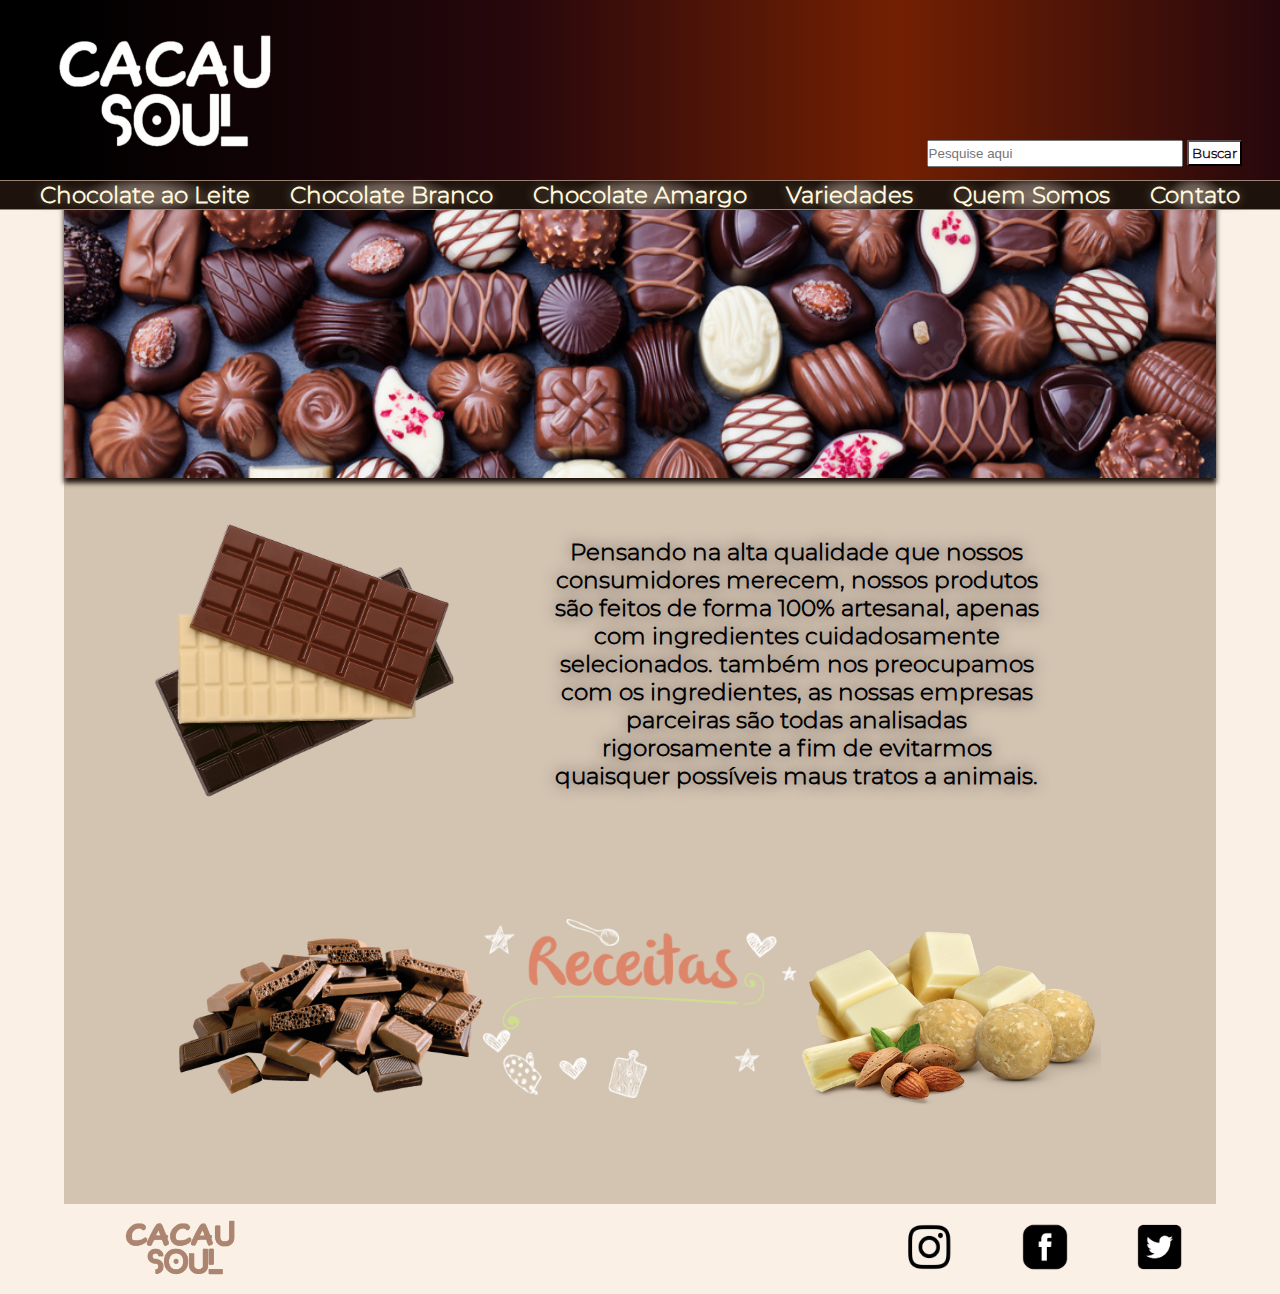
<file: index.html>
<!DOCTYPE html>
<html lang="pt-br">

<head>
    <meta charset="UTF-8">
    <meta http-equiv="X-UA-Compatible" content="IE=edge">
    <meta name="viewport" content="width=device-width, initial-scale=1.0">
    <link rel="stylesheet" href="styles/index.css">
    <link rel="icon" href="favicon-32x32.png" type="image/x-icon" />
    <title>Cacau Soul</title>
	<!-- Alunos: Yasmine Pallin / Evelyn dos Santos Mota -->
</head>

<body>
    <header>
        <div>
            <a href="index.html"> <img id="logo" src="img/logo.png" alt="Cacau Soul"> </a>
        </div>
        <form id="pesquisa">
            <input type="search" id="search" placeholder="Pesquise aqui" />
			<button type="submit" id="btn_buscar">Buscar</button>
        </form>
        <nav class="headernav">
            <ul>
                <li><a href="chocolate_aoleite.html">Chocolate ao Leite</a></li>
                <li><a href="chocolate_branco.html">Chocolate Branco</a></li>
                <li><a href="chocolate_amargo.html">Chocolate Amargo</a></li>
                <li><a href="chocolate_variedades.html">Variedades</a></li>
                <li><a href="quemsomos.html">Quem Somos</a></li>
                <li><a href="contato.html">Contato</a></li>
            </ul>
        </nav>
    </header>

    <main>
        <section>
            <article id="a1">
                <div></div>
            </article>
            <article id="a2">
                <div><img id="triplo-choco" src="img/triplo-choco.png" alt=""></div>
                <div>
                    <p id="triplochoco-txt">Pensando na alta qualidade que nossos consumidores merecem, nossos produtos
                        são feitos de forma 100% artesanal, apenas com ingredientes cuidadosamente selecionados. também
                        nos preocupamos com os ingredientes, as nossas empresas parceiras são todas analisadas
                        rigorosamente a fim de evitarmos quaisquer possíveis maus tratos a animais. </p>
                </div>
            </article>
            <article id="a3">
                <div><img id="chocob1" class="choco-bottom" src="img/choco1.png" alt="Choco 1"></div>
                <div>
                    <a id="logoreceitas" href="receitas.html"><img class="choco-bottom" src="img/receitas-logo.png"
                            alt="Receitas" title="Receitas"></a>
                </div>
                <div><img class="choco-bottom" src="img/choco2.png" alt="Choco 2"></div>
            </article>
        </section>
    </main>
    <footer>
        <div class="container">
            <div class="logo-bottom">
                <a href="#index.html"><img class="fotorodape" src="img/logo2.png" alt="Home" title="Página inicial"></a>
            </div>
            <div class="redes-sociais">
                <a href="https://www.instagram.com/cacausoul.code?r=nametag" target="_blank"><img
                        src="img/instagram_logo.png" class="instagram" title="Instagram">
                </a>
                <a href="https://www.facebook.com/Cacau-Soul-106979744968559" target="_blank"><img
                        src="img/facebook_logo.png" class="facebook" title="Facebook">
                </a>
                <a href="#" target="_blank" title="Twitter"><img src="img/twitter_logo.png" class="twitter">
                </a>
            </div>
        </div>
    </footer>
</body>
<!-- Alunos: Margareth Barbosa Reis / Bruno de Frontin Travassos / John Gerber -->
</html>
</file>
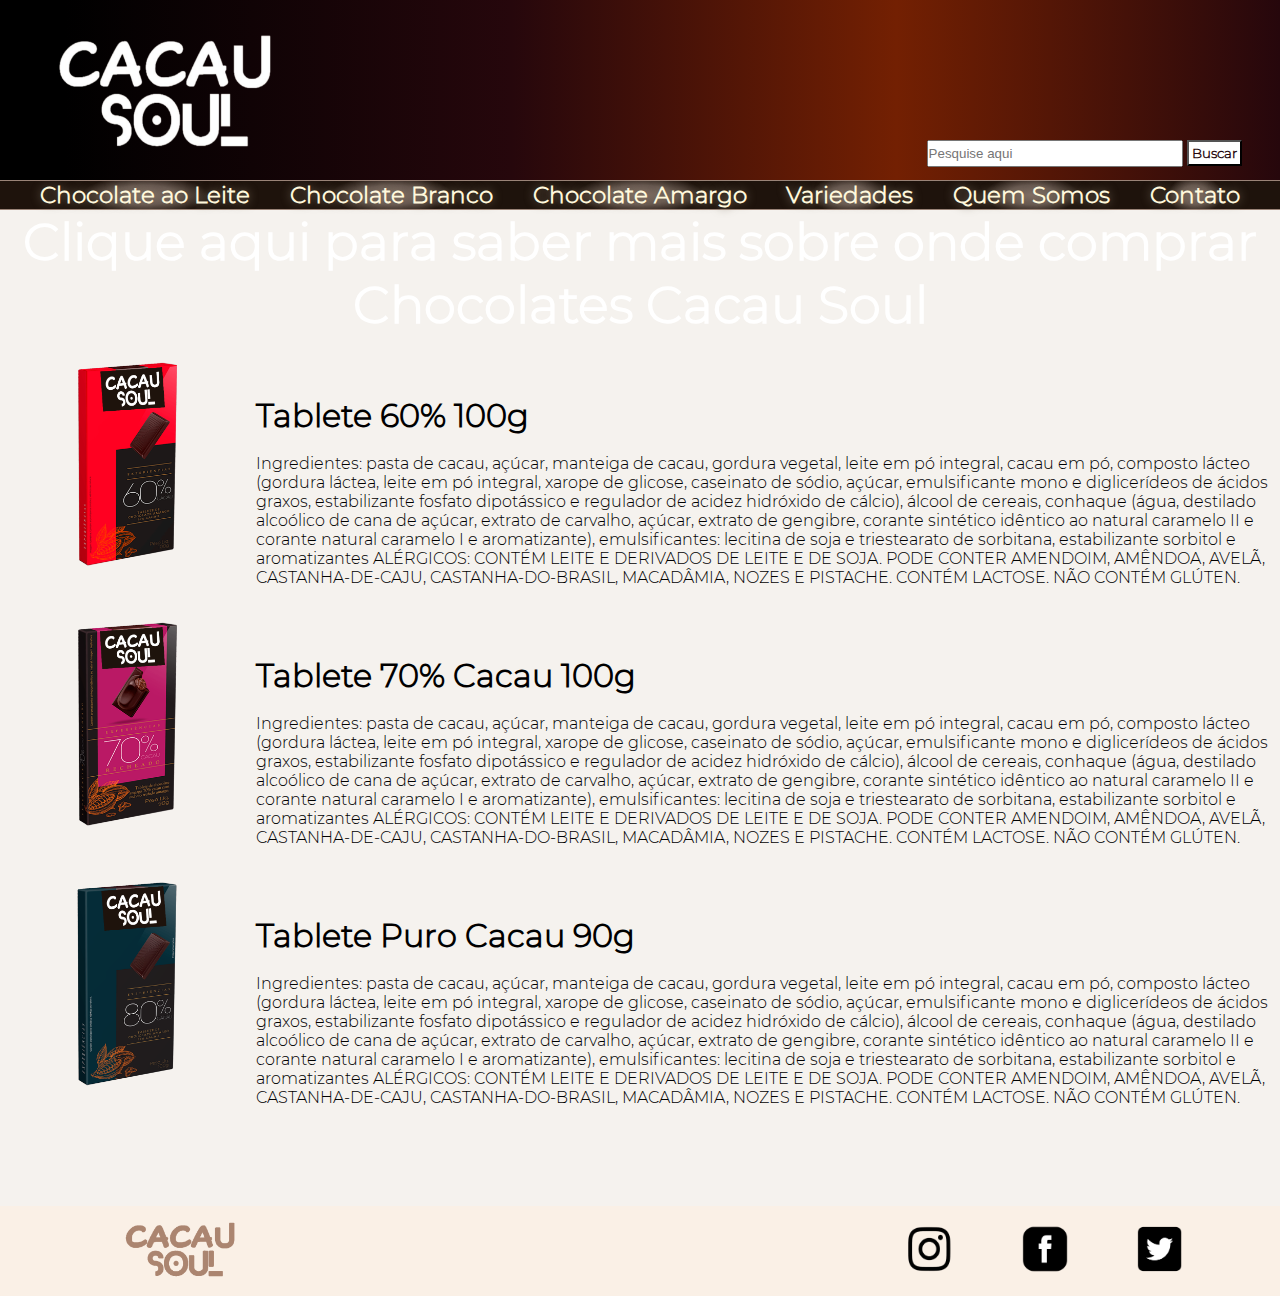
<file: chocolate_amargo.html>
<!DOCTYPE html>
<html lang="en">
<head>
    <meta charset="UTF-8">
    <meta http-equiv="X-UA-Compatible" content="IE=edge">
    <meta name="viewport" content="width=device-width, initial-scale=1.0">
    <link rel="stylesheet" type="text/css" href="styles/chocolates.css">
    <link rel="icon" href="favicon-32x32.png" type="image/x-icon" />
    <title>Chocolate Amargo</title>    
</head>
<body>
    <header>
        <div>
            <a href="index.html"> <img id="logo" src="img/logo.png" alt="Cacau Soul"> </a>
        </div>
        <form id="pesquisa">
            <input type="search" id="search" placeholder="Pesquise aqui"/> 
			<button type="submit" id="btn_buscar">Buscar</button>
        </form>
    </header>
    <nav class="headernav">
        <ul>
            <li><a href="chocolate_aoleite.html">Chocolate ao Leite</a></li>
            <li><a href="chocolate_branco.html">Chocolate Branco</a></li>
            <li><a href="chocolate_amargo.html">Chocolate Amargo</a></li>
            <li><a href="chocolate_variedades.html">Variedades</a></li>
            <li><a href="quemsomos.html">Quem Somos</a></li>
            <li><a href="contato.html">Contato</a></li>
        </ul>        
    </nav>
    <main>
		<section class="flex_pai">
			<section class="banner">
				<h1><a href="quemsomos.html#onde_encontrar"> Clique aqui para saber mais sobre onde comprar Chocolates Cacau Soul </a></h1>
			</section>
           	<section class="flex_filho_um">
				<div>
					<img class="chocolates" src="img/tableteamargo3.png" alt="chocolate amargo 60%">
				</div>
				<div>
					<h1>Tablete 60% 100g</h1>
					<br>
					<p>
						Ingredientes: pasta de cacau, açúcar, manteiga de cacau, gordura vegetal, leite em pó integral, cacau em pó, composto lácteo (gordura láctea, leite em pó integral, xarope de glicose, caseinato de sódio, açúcar, emulsificante mono e diglicerídeos de ácidos graxos, estabilizante fosfato dipotássico e regulador de acidez hidróxido de cálcio), álcool de cereais, conhaque (água, destilado alcoólico de cana de açúcar, extrato de carvalho, açúcar, extrato de gengibre, corante sintético idêntico ao natural caramelo II e corante natural caramelo I e aromatizante), emulsificantes: lecitina de soja e triestearato de sorbitana, estabilizante sorbitol e aromatizantes
						ALÉRGICOS: CONTÉM LEITE E DERIVADOS DE LEITE E DE SOJA. PODE CONTER AMENDOIM, AMÊNDOA, AVELÃ, CASTANHA-DE-CAJU, CASTANHA-DO-BRASIL, MACADÂMIA, NOZES E PISTACHE. CONTÉM LACTOSE. NÃO CONTÉM GLÚTEN.
					</p>
				</div>			
			</section>
			<section class="flex_filho_um">
				<div>
					<img class="chocolates" src="img/tableteamargo.png" alt="chocolate amargo 70%">
				</div>
				<div>
					<h1>Tablete 70% Cacau 100g</h1>
					<br>
					<p>
						Ingredientes: pasta de cacau, açúcar, manteiga de cacau, gordura vegetal, leite em pó integral, cacau em pó, composto lácteo (gordura láctea, leite em pó integral, xarope de glicose, caseinato de sódio, açúcar, emulsificante mono e diglicerídeos de ácidos graxos, estabilizante fosfato dipotássico e regulador de acidez hidróxido de cálcio), álcool de cereais, conhaque (água, destilado alcoólico de cana de açúcar, extrato de carvalho, açúcar, extrato de gengibre, corante sintético idêntico ao natural caramelo II e corante natural caramelo I e aromatizante), emulsificantes: lecitina de soja e triestearato de sorbitana, estabilizante sorbitol e aromatizantes
						ALÉRGICOS: CONTÉM LEITE E DERIVADOS DE LEITE E DE SOJA. PODE CONTER AMENDOIM, AMÊNDOA, AVELÃ, CASTANHA-DE-CAJU, CASTANHA-DO-BRASIL, MACADÂMIA, NOZES E PISTACHE. CONTÉM LACTOSE. NÃO CONTÉM GLÚTEN.
					</p>
				</div>			
			</section>
			<section class="flex_filho_um">
				<div>
					<img class="chocolates" src="img/tableteamargo2.png" alt="chocolate amargo 80%">
				</div>
				<div>
					<h1>Tablete Puro Cacau 90g</h1>
					<br>
					<p>
						Ingredientes: pasta de cacau, açúcar, manteiga de cacau, gordura vegetal, leite em pó integral, cacau em pó, composto lácteo (gordura láctea, leite em pó integral, xarope de glicose, caseinato de sódio, açúcar, emulsificante mono e diglicerídeos de ácidos graxos, estabilizante fosfato dipotássico e regulador de acidez hidróxido de cálcio), álcool de cereais, conhaque (água, destilado alcoólico de cana de açúcar, extrato de carvalho, açúcar, extrato de gengibre, corante sintético idêntico ao natural caramelo II e corante natural caramelo I e aromatizante), emulsificantes: lecitina de soja e triestearato de sorbitana, estabilizante sorbitol e aromatizantes
						ALÉRGICOS: CONTÉM LEITE E DERIVADOS DE LEITE E DE SOJA. PODE CONTER AMENDOIM, AMÊNDOA, AVELÃ, CASTANHA-DE-CAJU, CASTANHA-DO-BRASIL, MACADÂMIA, NOZES E PISTACHE. CONTÉM LACTOSE. NÃO CONTÉM GLÚTEN.
					</p>
				</div>			
			</section>
        </section>        
    </main>
    <footer>
        <div class="container">
            <div class="logo-bottom">
                <a href="index.html"><img class="fotorodape" src="img/logo2.png" alt="Home"
                        title="Página inicial"></a>
            </div>
            <div class="redes-sociais">
                <a href="https://www.instagram.com/cacausoul.code?r=nametag" target="_blank"><img
                    src="img/instagram_logo.png" class="instagram" title="Instagram">
                </a>
                <a href="https://www.facebook.com/Cacau-Soul-106979744968559" target="_blank"><img
                    src="img/facebook_logo.png" class="facebook" title="Facebook">
                </a>
                <a href="#" target="_blank" title="Twitter"><img src="img/twitter_logo.png" class="twitter">
                </a>
            </div>            
        </div>
    </footer>
</body>
</html>
</file>
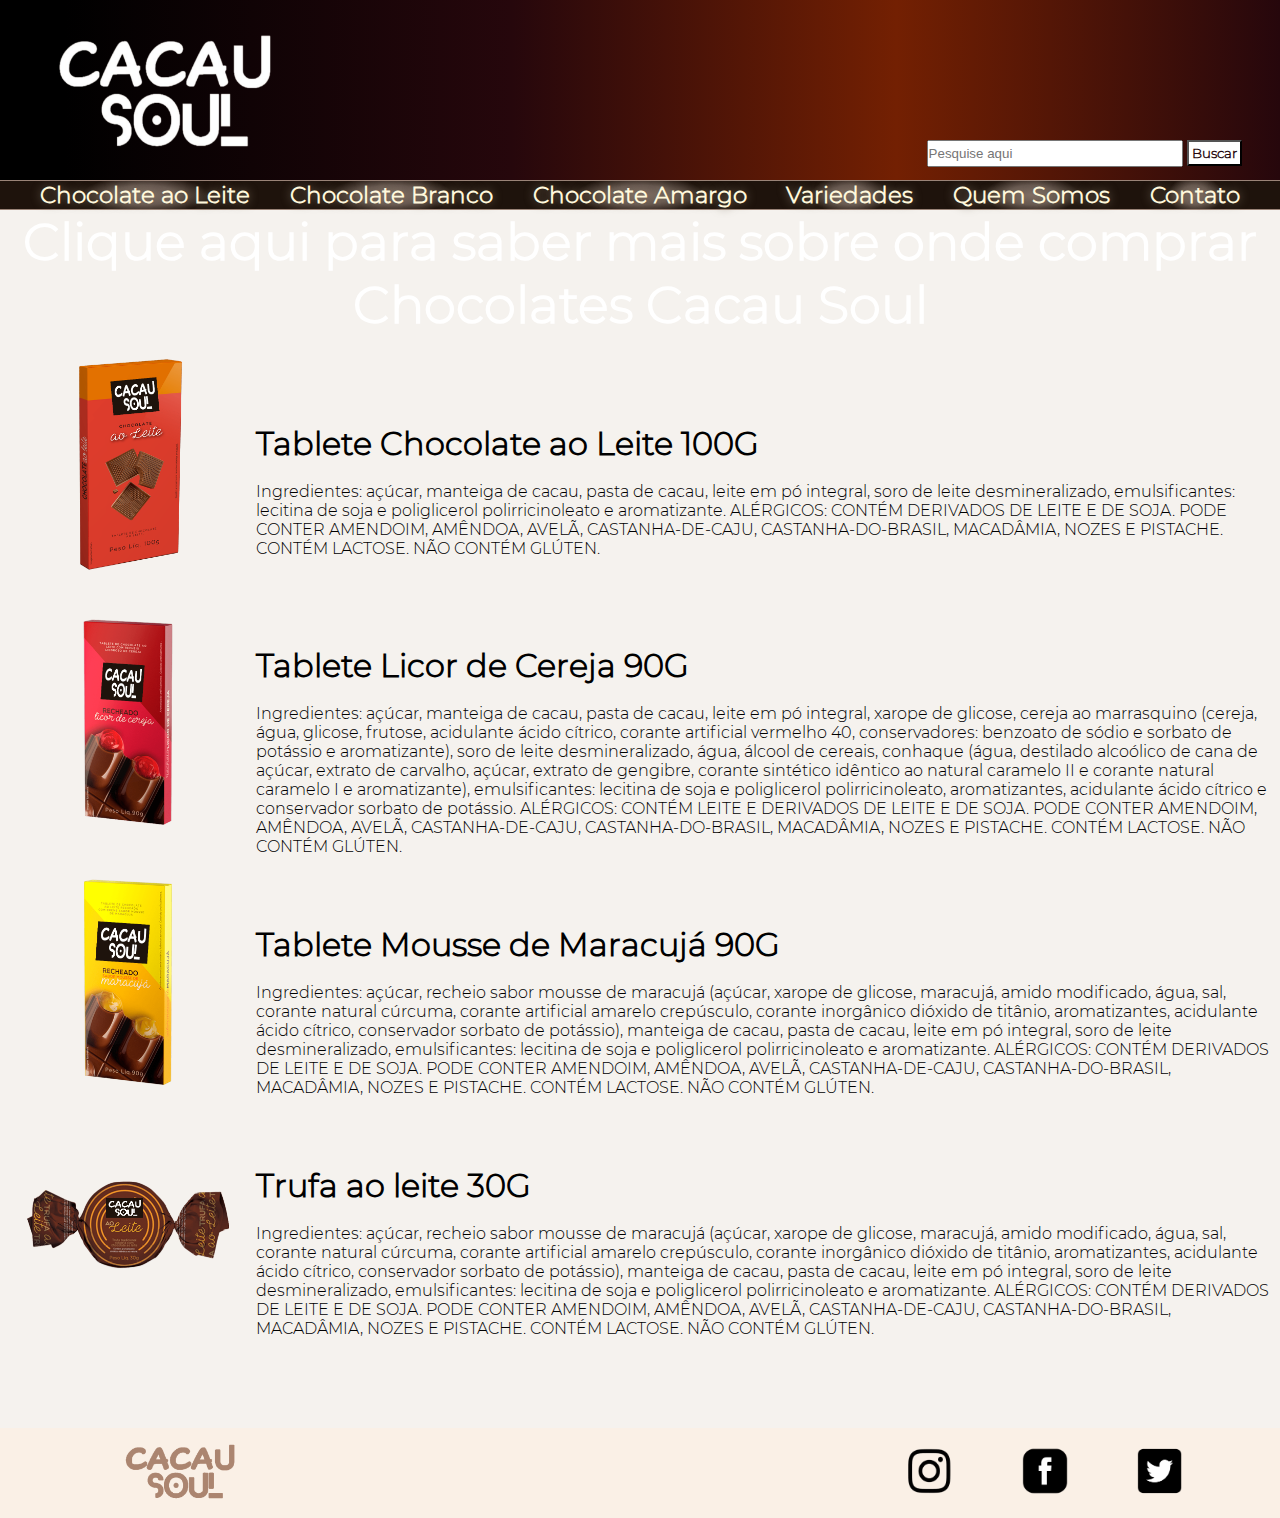
<file: chocolate_aoleite.html>
<!DOCTYPE html>
<html lang="en">
<head>
    <meta charset="UTF-8">
    <meta http-equiv="X-UA-Compatible" content="IE=edge">
    <meta name="viewport" content="width=device-width, initial-scale=1.0">
    <link rel="stylesheet" type="text/css" href="styles/chocolates.css">
    <link rel="icon" href="favicon-32x32.png" type="image/x-icon" />
    <title>Chocolate Ao Leite</title>    
</head>
<body>
    <header>
        <div>
            <a href="index.html"> <img id="logo" src="img/logo.png" alt="Cacau Soul"> </a>
        </div>
        <form id="pesquisa">
            <input type="search" id="search" placeholder="Pesquise aqui"/>
			<button type="submit" id="btn_buscar">Buscar</button>
        </form>
    </header>
    <nav class="headernav">
        <ul>
            <li><a href="chocolate_aoleite.html">Chocolate ao Leite</a></li>
            <li><a href="chocolate_branco.html">Chocolate Branco</a></li>
            <li><a href="chocolate_amargo.html">Chocolate Amargo</a></li>
            <li><a href="chocolate_variedades.html">Variedades</a></li>
            <li><a href="quemsomos.html">Quem Somos</a></li>
            <li><a href="contato.html">Contato</a></li>
        </ul>       
    </nav>
    <main>
        <section class="flex_pai">
			<section class="banner">
				<h1><a href="quemsomos.html#onde_encontrar"> Clique aqui para saber mais sobre onde comprar Chocolates Cacau Soul </a></h1>
			</section>
           <section class="flex_filho_um">
				<div>
					<img class="chocolates" src="img/tableteaoleite2.png" alt="chocolate ao leite">
				</div>
				<div>
					<h1>Tablete Chocolate ao Leite 100G</h1>
					<br>
					<p>
						Ingredientes: açúcar, manteiga de cacau, pasta de cacau, leite em pó integral, soro de leite desmineralizado, emulsificantes: lecitina de soja e poliglicerol polirricinoleato e aromatizante.
						ALÉRGICOS: CONTÉM DERIVADOS DE LEITE E DE SOJA. PODE CONTER AMENDOIM, AMÊNDOA, AVELÃ, CASTANHA-DE-CAJU, CASTANHA-DO-BRASIL, MACADÂMIA, NOZES E PISTACHE. CONTÉM LACTOSE. NÃO CONTÉM GLÚTEN.
					</p>
				</div>			
			</section>
			<section class="flex_filho_um">
				<div>
					<img class="chocolates" src="img/tableteaoleite.png" alt="chocolate ao leite">
				</div>
				<div>
					<h1>Tablete Licor de Cereja 90G</h1>
					<br>
					<p>
						Ingredientes: açúcar, manteiga de cacau, pasta de cacau, leite em pó integral, xarope de glicose, cereja ao marrasquino (cereja, água, glicose, frutose, acidulante ácido cítrico, corante artificial vermelho 40, conservadores: benzoato de sódio e sorbato de potássio e aromatizante), soro de leite desmineralizado, água, álcool de cereais, conhaque (água, destilado alcoólico de cana de açúcar, extrato de carvalho, açúcar, extrato de gengibre, corante sintético idêntico ao natural caramelo II e corante natural caramelo I e aromatizante), emulsificantes: lecitina de soja e poliglicerol polirricinoleato, aromatizantes, acidulante ácido cítrico e conservador sorbato de potássio.
						ALÉRGICOS: CONTÉM LEITE E DERIVADOS DE LEITE E DE SOJA. PODE CONTER AMENDOIM, AMÊNDOA, AVELÃ, CASTANHA-DE-CAJU, CASTANHA-DO-BRASIL, MACADÂMIA, NOZES E PISTACHE. CONTÉM LACTOSE. NÃO CONTÉM GLÚTEN.
					</p>
				</div>			
			</section>
			<section class="flex_filho_um">
				<div>
					<img class="chocolates" src="img/tableteaoleite3.png" alt="chocolate ao leite">
				</div>
				<div>
					<h1>Tablete Mousse de Maracujá 90G</h1>
					<br>
					<p>
						Ingredientes: açúcar, recheio sabor mousse de maracujá (açúcar, xarope de glicose, maracujá, amido modificado, água, sal, corante natural cúrcuma, corante artificial amarelo crepúsculo, corante inorgânico dióxido de titânio, aromatizantes, acidulante ácido cítrico, conservador sorbato de potássio), manteiga de cacau, pasta de cacau, leite em pó integral, soro de leite desmineralizado, emulsificantes: lecitina de soja e poliglicerol polirricinoleato e aromatizante.
						ALÉRGICOS: CONTÉM DERIVADOS DE LEITE E DE SOJA. PODE CONTER AMENDOIM, AMÊNDOA, AVELÃ, CASTANHA-DE-CAJU, CASTANHA-DO-BRASIL, MACADÂMIA, NOZES E PISTACHE. CONTÉM LACTOSE. NÃO CONTÉM GLÚTEN.
					</p>
				</div>			
			</section>
			<section class="flex_filho_um">
				<div>
					<img class="chocolates" src="img/trufa.png" alt="chocolate ao leite">
				</div>
				<div>
					<h1>Trufa ao leite 30G</h1>
					<br>
					<p>
						Ingredientes: açúcar, recheio sabor mousse de maracujá (açúcar, xarope de glicose, maracujá, amido modificado, água, sal, corante natural cúrcuma, corante artificial amarelo crepúsculo, corante inorgânico dióxido de titânio, aromatizantes, acidulante ácido cítrico, conservador sorbato de potássio), manteiga de cacau, pasta de cacau, leite em pó integral, soro de leite desmineralizado, emulsificantes: lecitina de soja e poliglicerol polirricinoleato e aromatizante.
						ALÉRGICOS: CONTÉM DERIVADOS DE LEITE E DE SOJA. PODE CONTER AMENDOIM, AMÊNDOA, AVELÃ, CASTANHA-DE-CAJU, CASTANHA-DO-BRASIL, MACADÂMIA, NOZES E PISTACHE. CONTÉM LACTOSE. NÃO CONTÉM GLÚTEN.
					</p>
				</div>			
			</section>
        </section>        
    </main>
	<footer>
        <div class="container">
            <div class="logo-bottom">
                <a href="index.html"><img class="fotorodape" src="img/logo2.png" alt="Home"
                        title="Página inicial"></a>
            </div>
            <div class="redes-sociais">
                <a href="https://www.instagram.com/cacausoul.code?r=nametag" target="_blank"><img
                    src="img/instagram_logo.png" class="instagram" title="Instagram">
                </a>
                <a href="https://www.facebook.com/Cacau-Soul-106979744968559" target="_blank"><img
                    src="img/facebook_logo.png" class="facebook" title="Facebook">
                </a>
                <a href="#" target="_blank" title="Twitter"><img src="img/twitter_logo.png" class="twitter">
                </a>
            </div>            
        </div>
    </footer>
</body>
</html>
</file>
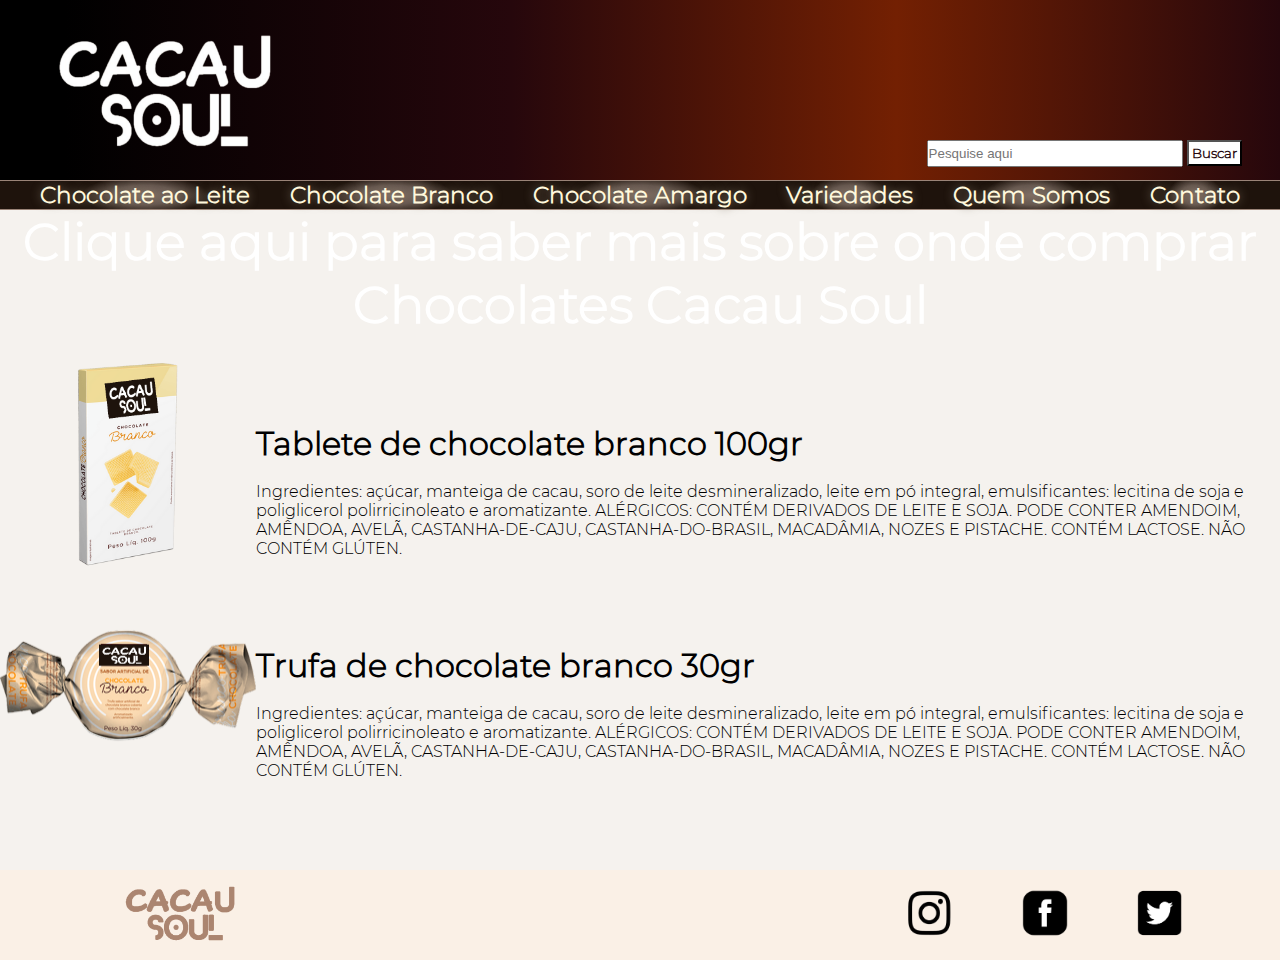
<file: chocolate_branco.html>
<!DOCTYPE html>
<html lang="en">
<head>
    <meta charset="UTF-8">
    <meta http-equiv="X-UA-Compatible" content="IE=edge">
    <meta name="viewport" content="width=device-width, initial-scale=1.0">
    <link rel="stylesheet" type="text/css" href="styles/chocolates.css">
    <link rel="icon" href="favicon-32x32.png" type="image/x-icon" />
    <title>Chocolate Branco</title>    
</head>
<body>
    <header>
        <div>
            <a href="index.html"> <img id="logo" src="img/logo.png" alt="Cacau Soul"> </a>
        </div>
        <form id="pesquisa">
            <input type="search" id="search" placeholder="Pesquise aqui"/>
			<button type="submit" id="btn_buscar">Buscar</button> 
        </form>
    </header>
    <nav class="headernav"> 
        <ul>
            <li><a href="chocolate_aoleite.html">Chocolate ao Leite</a></li>
            <li><a href="chocolate_branco.html">Chocolate Branco</a></li>
            <li><a href="chocolate_amargo.html">Chocolate Amargo</a></li>
            <li><a href="chocolate_variedades.html">Variedades</a></li>
            <li><a href="quemsomos.html">Quem Somos</a></li>
            <li><a href="contato.html">Contato</a></li>
        </ul>       
    </nav>
    <main>
		<section class="flex_pai">
			<section class="banner">
				<h1><a href="quemsomos.html#onde_encontrar"> Clique aqui para saber mais sobre onde comprar Chocolates Cacau Soul </a></h1>
			</section>
           	<section class="flex_filho_um">
				<div>
					<img class="chocolates" src="img/chocolatebranco.png" alt="chocolate branco">
				</div>
				<div>
					<h1>Tablete de chocolate branco 100gr</h1>
					<br>
					<p>
						Ingredientes: açúcar, manteiga de cacau, soro de leite desmineralizado, leite em pó integral, emulsificantes: lecitina de soja e poliglicerol polirricinoleato e aromatizante. ALÉRGICOS: CONTÉM DERIVADOS DE LEITE E SOJA. PODE CONTER AMENDOIM, AMÊNDOA, AVELÃ, CASTANHA-DE-CAJU, CASTANHA-DO-BRASIL, MACADÂMIA, NOZES E PISTACHE. CONTÉM LACTOSE. NÃO CONTÉM GLÚTEN.
					</p>
				</div>			
			</section>
			<section class="flex_filho_um">
				<div>
					<img class="chocolates" src="img/chocolatebranco2.png" alt="trufa branco">
				</div>
				<div>
					<h1>Trufa de chocolate branco 30gr</h1>
					<br>
					<p>
						Ingredientes: açúcar, manteiga de cacau, soro de leite desmineralizado, leite em pó integral, emulsificantes: lecitina de soja e poliglicerol polirricinoleato e aromatizante. ALÉRGICOS: CONTÉM DERIVADOS DE LEITE E SOJA. PODE CONTER AMENDOIM, AMÊNDOA, AVELÃ, CASTANHA-DE-CAJU, CASTANHA-DO-BRASIL, MACADÂMIA, NOZES E PISTACHE. CONTÉM LACTOSE. NÃO CONTÉM GLÚTEN.
					</p>
				</div>			
			</section>
        </section>        
    </main>
    <footer>
        <div class="container">
            <div class="logo-bottom">
                <a href="index.html"><img class="fotorodape" src="img/logo2.png" alt="Home"
                        title="Página inicial"></a>
            </div>
            <div class="redes-sociais">
                <a href="https://www.instagram.com/cacausoul.code?r=nametag" target="_blank"><img
                    src="img/instagram_logo.png" class="instagram" title="Instagram">
                </a>
                <a href="https://www.facebook.com/Cacau-Soul-106979744968559" target="_blank"><img
                    src="img/facebook_logo.png" class="facebook" title="Facebook">
                </a>
                <a href="#" target="_blank" title="Twitter"><img src="img/twitter_logo.png" class="twitter">
                </a>
            </div>            
        </div>
    </footer>
    <!-- <footer>
        <a href="#index.html"><img class="fotorodape" src="../img/logo2.png" alt="Home" title="Página inicial"></a>
        <nav>
            <ul><h5>Redes sociais</h5>
                <li><a href="https://www.instagram.com/cacausoul.code?r=nametag" target="_blank"><img src="../img/instagram_logo.png" class="instagram" title="Instagram"></a></li>
                <li><a href="https://www.facebook.com/Cacau-Soul-106979744968559"  target="_blank"><img src="../img/facebook_logo.png" class="facebook" title="Facebook"></a></li>
                <li><a href="#"  target="_blank" title="Twitter"><img src="../img/twitter_logo.png"class="twitter"></a></li>
            </ul>
        </nav>
        <div class="linha"></div>
        <div class="copyright">&copy; Cacau Soul. 2021</div>
        <div class="linha2"></div>
    </footer> -->
</body>
</html>
</file>
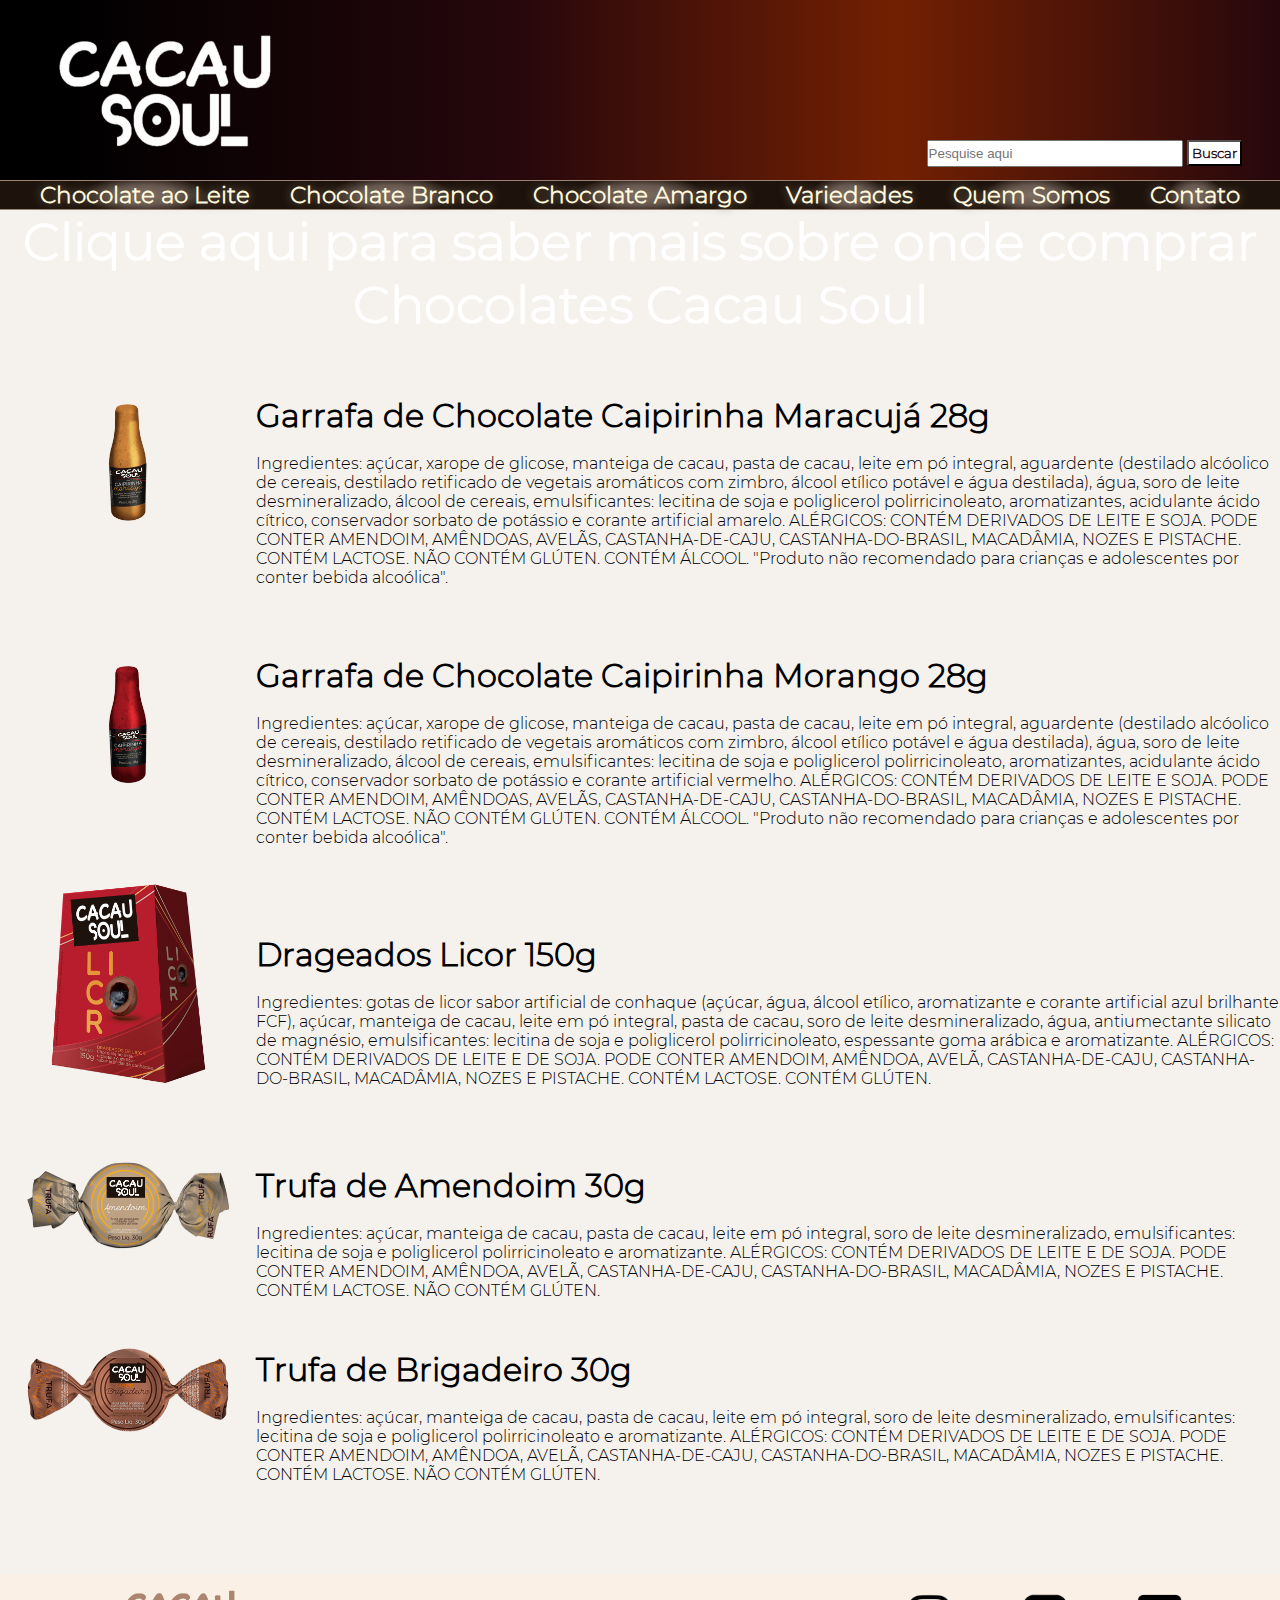
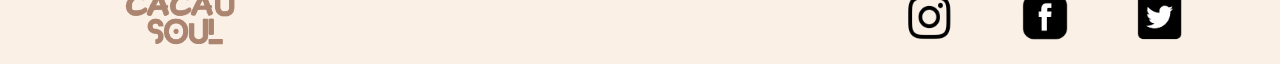
<file: chocolate_variedades.html>
<!DOCTYPE html>
<html lang="en">
<head>
    <meta charset="UTF-8">
    <meta http-equiv="X-UA-Compatible" content="IE=edge">
    <meta name="viewport" content="width=device-width, initial-scale=1.0">
    <link rel="stylesheet" type="text/css" href="styles/chocolates.css">
	<link rel="icon" href="favicon-32x32.png" type="image/x-icon" />
    <title>Variedades</title>    
</head>
<body>
    <header>
        <div>
            <a href="index.html"> <img id="logo" src="img/logo.png" alt="Cacau Soul"> </a>
        </div>
        <form id="pesquisa">
            <input type="search" id="search" placeholder="Pesquise aqui"/>
			<button type="submit" id="btn_buscar">Buscar</button>
        </form>
    </header>
    <nav class="headernav">
		<ul>
            <li><a href="chocolate_aoleite.html">Chocolate ao Leite</a></li>
            <li><a href="chocolate_branco.html">Chocolate Branco</a></li>
            <li><a href="chocolate_amargo.html">Chocolate Amargo</a></li>
            <li><a href="chocolate_variedades.html">Variedades</a></li>
            <li><a href="quemsomos.html">Quem Somos</a></li>
            <li><a href="contato.html">Contato</a></li>
        </ul>       
    </nav>
    <main>
		<section class="flex_pai">
			<section class="banner">
				<h1><a href="quemsomos.html#onde_encontrar"> Clique aqui para saber mais sobre onde comprar Chocolates Cacau Soul </a></h1>
			</section>
           	<section class="flex_filho_um">
				<div>
					<img class="chocolates" src="img/garrafachoc1.png" alt="chocolate amargo 60%">
				</div>
				<div>
					<h1>Garrafa de Chocolate Caipirinha Maracujá 28g</h1>
					<br>
					<p>
						Ingredientes: açúcar, xarope de glicose, manteiga de cacau, pasta de cacau, leite em pó integral, aguardente (destilado alcóolico de cereais, destilado retificado de vegetais aromáticos com zimbro, álcool etílico potável e água destilada), água, soro de leite desmineralizado, álcool de cereais, emulsificantes: lecitina de soja e poliglicerol polirricinoleato, aromatizantes, acidulante ácido cítrico, conservador sorbato de potássio e corante artificial amarelo. ALÉRGICOS: CONTÉM DERIVADOS DE LEITE E SOJA. PODE CONTER AMENDOIM, AMÊNDOAS, AVELÃS, CASTANHA-DE-CAJU, CASTANHA-DO-BRASIL, MACADÂMIA, NOZES E PISTACHE. CONTÉM LACTOSE. NÃO CONTÉM GLÚTEN. CONTÉM ÁLCOOL. "Produto não recomendado para crianças e adolescentes por conter bebida alcoólica".
					</p>
				</div>			
			</section>
			<section class="flex_filho_um">
				<div>
					<img class="chocolates" src="img/garrafachoc2.png" alt="chocolate amargo 70%">
				</div>
				<div>
					<h1>Garrafa de Chocolate Caipirinha Morango 28g</h1>
					<br>
					<p>
						Ingredientes: açúcar, xarope de glicose, manteiga de cacau, pasta de cacau, leite em pó integral, aguardente (destilado alcóolico de cereais, destilado retificado de vegetais aromáticos com zimbro, álcool etílico potável e água destilada), água, soro de leite desmineralizado, álcool de cereais, emulsificantes: lecitina de soja e poliglicerol polirricinoleato, aromatizantes, acidulante ácido cítrico, conservador sorbato de potássio e corante artificial vermelho. ALÉRGICOS: CONTÉM DERIVADOS DE LEITE E SOJA. PODE CONTER AMENDOIM, AMÊNDOAS, AVELÃS, CASTANHA-DE-CAJU, CASTANHA-DO-BRASIL, MACADÂMIA, NOZES E PISTACHE. CONTÉM LACTOSE. NÃO CONTÉM GLÚTEN. CONTÉM ÁLCOOL. "Produto não recomendado para crianças e adolescentes por conter bebida alcoólica".
					</p>
				</div>			
			</section>
			<section class="flex_filho_um">
				<div>
					<img class="chocolates" src="img/drageas.png" alt="chocolate amargo 80%">
				</div>
				<div>
					<h1>Drageados Licor 150g</h1>
					<br>
					<p>
						Ingredientes: gotas de licor sabor artificial de conhaque (açúcar, água, álcool etílico, aromatizante e corante artificial azul brilhante FCF), açúcar, manteiga de cacau, leite em pó integral, pasta de cacau, soro de leite desmineralizado, água, antiumectante silicato de magnésio, emulsificantes: lecitina de soja e poliglicerol polirricinoleato, espessante goma arábica e aromatizante. ALÉRGICOS: CONTÉM DERIVADOS DE LEITE E DE SOJA. PODE CONTER AMENDOIM, AMÊNDOA, AVELÃ, CASTANHA-DE-CAJU, CASTANHA-DO-BRASIL, MACADÂMIA, NOZES E PISTACHE. CONTÉM LACTOSE. CONTÉM GLÚTEN.
					</p>
				</div>			
			</section>
			<section class="flex_filho_um">
				<div>
					<img class="chocolates" src="img/trufa2.png" alt="chocolate amargo 80%">
				</div>
				<div>
					<h1>Trufa de Amendoim 30g</h1>
					<br>
					<p>
						Ingredientes: açúcar, manteiga de cacau, pasta de cacau, leite em pó integral, soro de leite desmineralizado, emulsificantes: lecitina de soja e poliglicerol polirricinoleato e aromatizante.
						ALÉRGICOS: CONTÉM DERIVADOS DE LEITE E DE SOJA. PODE CONTER AMENDOIM, AMÊNDOA, AVELÃ, CASTANHA-DE-CAJU, CASTANHA-DO-BRASIL, MACADÂMIA, NOZES E PISTACHE. CONTÉM LACTOSE. NÃO CONTÉM GLÚTEN.
					</p>
				</div>			
			</section>
			<section class="flex_filho_um">
				<div>
					<img class="chocolates" src="img/trufa3.png" alt="chocolate amargo 80%">
				</div>
				<div>
					<h1>Trufa de Brigadeiro 30g</h1>
					<br>
					<p>
						Ingredientes: açúcar, manteiga de cacau, pasta de cacau, leite em pó integral, soro de leite desmineralizado, emulsificantes: lecitina de soja e poliglicerol polirricinoleato e aromatizante.
						ALÉRGICOS: CONTÉM DERIVADOS DE LEITE E DE SOJA. PODE CONTER AMENDOIM, AMÊNDOA, AVELÃ, CASTANHA-DE-CAJU, CASTANHA-DO-BRASIL, MACADÂMIA, NOZES E PISTACHE. CONTÉM LACTOSE. NÃO CONTÉM GLÚTEN.
					</p>
				</div>			
			</section>
        </section>        
    </main>
	<footer>
        <div class="container">
            <div class="logo-bottom">
                <a href="index.html"><img class="fotorodape" src="img/logo2.png" alt="Home"
                        title="Página inicial"></a>
            </div>
            <div class="redes-sociais">
                <a href="https://www.instagram.com/cacausoul.code?r=nametag" target="_blank"><img
                    src="img/instagram_logo.png" class="instagram" title="Instagram">
                </a>
                <a href="https://www.facebook.com/Cacau-Soul-106979744968559" target="_blank"><img
                    src="img/facebook_logo.png" class="facebook" title="Facebook">
                </a>
                <a href="#" target="_blank" title="Twitter"><img src="img/twitter_logo.png" class="twitter">
                </a>
            </div>            
        </div>
    </footer>
    <!-- <footer>
        <a href="#index.html"><img class="fotorodape" src="../img/logo2.png" alt="Home" title="Página inicial"></a>
        <nav>
            <ul><h5>Redes sociais</h5>
                <li><a href="https://www.instagram.com/cacausoul.code?r=nametag" target="_blank"><img src="../img/instagram_logo.png" class="instagram" title="Instagram"></a></li>
                <li><a href="https://www.facebook.com/Cacau-Soul-106979744968559"  target="_blank"><img src="../img/facebook_logo.png" class="facebook" title="Facebook"></a></li>
                <li><a href="#"  target="_blank" title="Twitter"><img src="../img/twitter_logo.png"class="twitter"></a></li>
            </ul>
        </nav>
        <div class="linha"></div>
        <div class="copyright">&copy; Cacau Soul. 2021</div>
		<div class="linha2"></div>
    </footer> -->
</body>
</html>
</file>
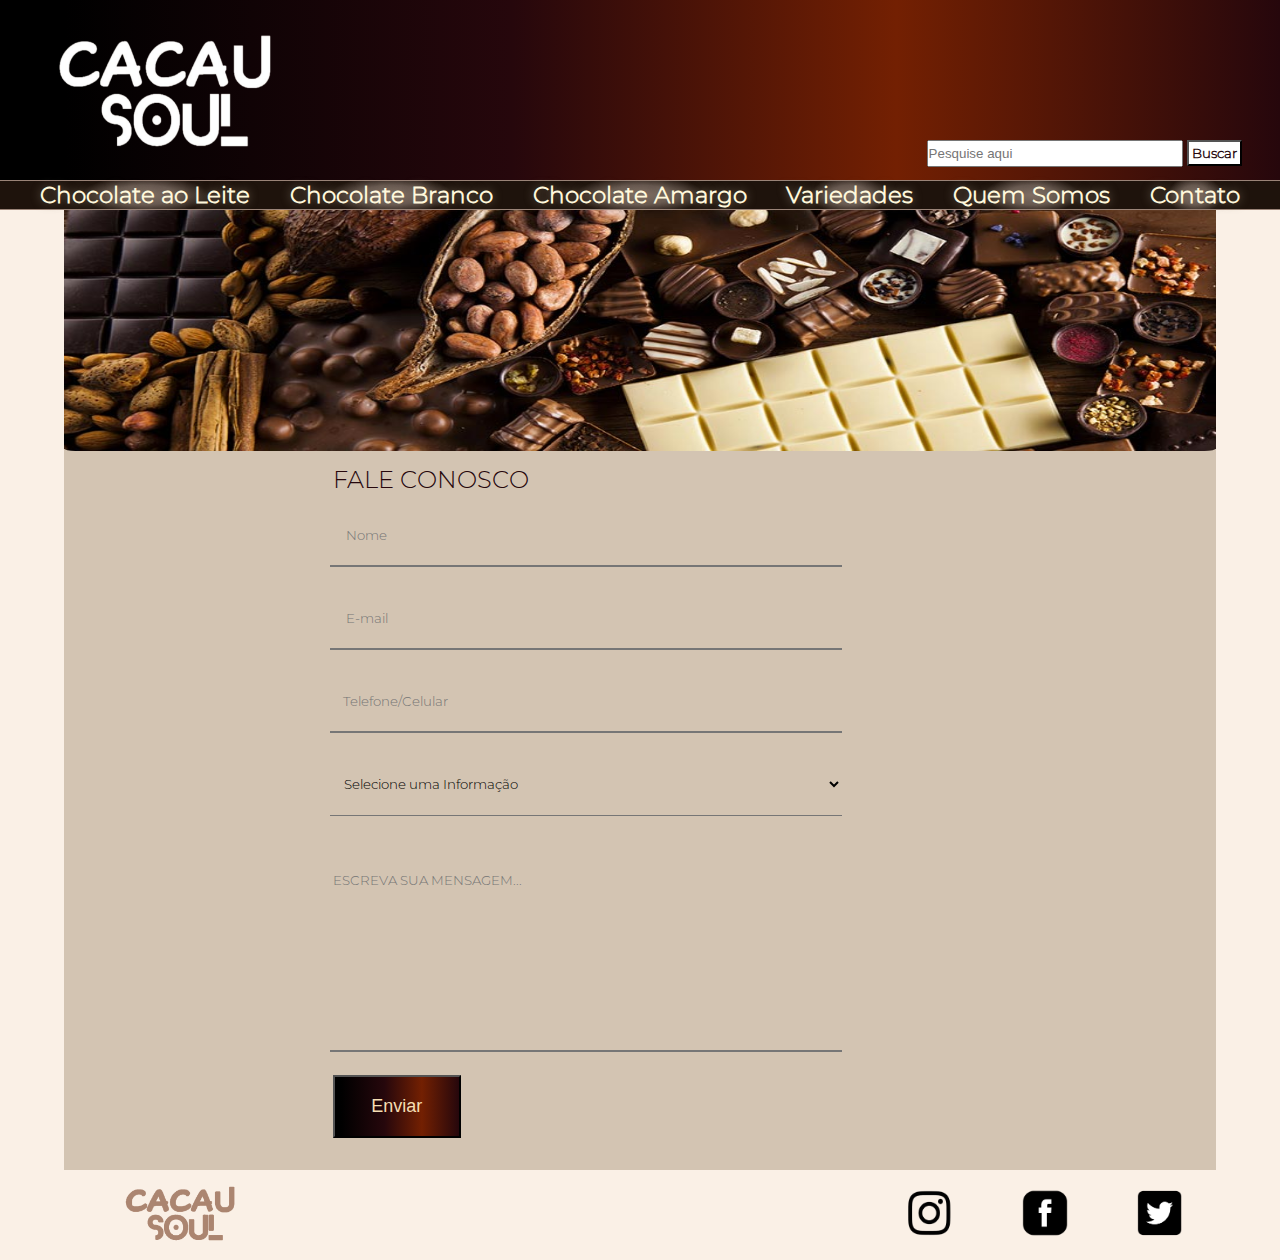
<file: contato.html>
<!DOCTYPE html>
<html lang="pt-br">

<head>
    <meta charset="UTF-8">
    <meta http-equiv="X-UA-Compatible" content="IE=edge">
    <meta name="viewport" content="width=device-width, initial-scale=1.0">
    <link rel="stylesheet" href="styles/index.css">
    <link rel="stylesheet" href="styles/contato.css">
    <link rel="icon" href="favicon-32x32.png" type="image/x-icon" />
    <title>Cacau Soul</title>
</head>

<body>
    <header>
        <div>
            <a href="index.html"> <img id="logo" src="img/logo.png" alt="Cacau Soul"> </a>
        </div>
        <form id="pesquisa">
            <input type="search" id="search" placeholder="Pesquise aqui" />
			<button type="submit" id="btn_buscar">Buscar</button>
        </form>
        <nav class="headernav">
            <ul>
                <li><a href="chocolate_aoleite.html">Chocolate ao Leite</a></li>
                <li><a href="chocolate_branco.html">Chocolate Branco</a></li>
                <li><a href="chocolate_amargo.html">Chocolate Amargo</a></li>
                <li><a href="chocolate_variedades.html">Variedades</a></li>
                <li><a href="quemsomos.html">Quem Somos</a></li>
                <li><a href="contato.html">Contato</a></li>
            </ul>
        </nav>
    </header>

    <main>
        <section>
            <img id="img-contato" src="img/chocolate-header.jpg" alt="">
            <form id="form-contato" action="contato.html" method="POST">
                <fieldset>
                     <div id="titulo-descricao">
                        <p>FALE CONOSCO</p>
                    </div>
                    <div>
                        <input type="text" id="nome" placeholder="  Nome">
                        <input type="text" id="email" placeholder="  E-mail">
                        <input type="tel" id="telefone" placeholder=" Telefone/Celular">
                        <select id="info" name="informacao">
                            <option value="1">Selecione uma Informação</option>
                            <option value="2">Sugestão</option>
                            <option value="3">Reclamação</option>
                            <option value="4">Informação</option>
                        </select>
                        <textarea class="comment" placeholder=" ESCREVA SUA MENSAGEM..."></textarea>
                        <br>
						<input class="botao-enviar" type="button"  value="Enviar" onClick="location.href=location.href">
					</div>
                </fieldset>
            </form>
        </section>
    </main>
    <footer>
        <div class="container">
            <div class="logo-bottom">
                <a href="index.html"><img class="fotorodape" src="img/logo2.png" alt="Home" title="Página inicial"></a>
            </div>
            <div class="redes-sociais">
                <a href="https://www.instagram.com/cacausoul.code?r=nametag" target="_blank"><img
                        src="img/instagram_logo.png" class="instagram" title="Instagram">
                </a>
                <a href="https://www.facebook.com/Cacau-Soul-106979744968559" target="_blank"><img
                        src="img/facebook_logo.png" class="facebook" title="Facebook">
                </a>
                <a href="#" target="_blank" title="Twitter"><img src="img/twitter_logo.png" class="twitter">
                </a>
            </div>
        </div>
    </footer>
</body>

</html>
</file>
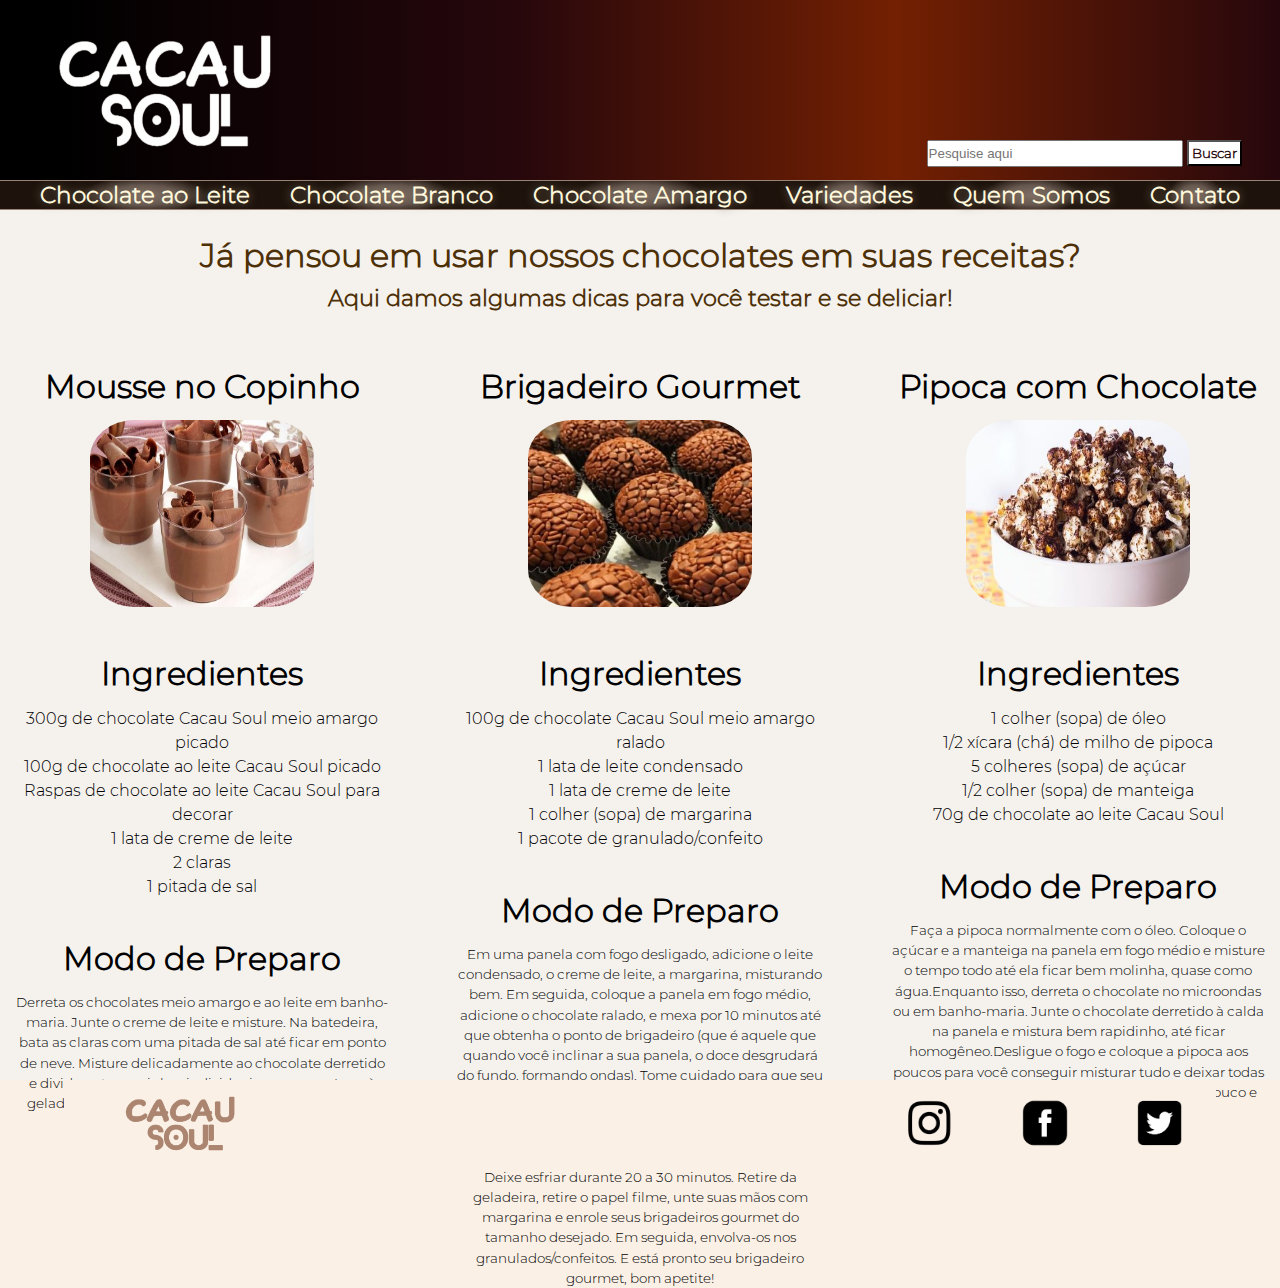
<file: receitas.html>
<!DOCTYPE html>
<html lang="pt-br">

<head>
	<meta charset="UTF-8">
	<meta http-equiv="X-UA-Compatible" content="IE=edge">
	<meta name="viewport" content="width=device-width, initial-scale=1.0">
	<link rel="stylesheet" href="styles/receitas_style.css">
	<link rel="icon" href="favicon-32x32.png" type="image/x-icon" />
	<title>Receitas</title>
</head>

<body>
	<header>
		<div>
            <a href="index.html"> <img id="logo" src="img/logo.png" alt="Cacau Soul"> </a>
		</div>
		<form id="pesquisa">
			<input type="search" id="search" placeholder="Pesquise aqui" />
			<button type="submit" id="btn_buscar">Buscar</button>
		</form>
		<nav class="headernav">
			<ul>
				<li><a href="chocolate_aoleite.html">Chocolate ao Leite</a></li>
				<li><a href="chocolate_branco.html">Chocolate Branco</a></li>
				<li><a href="chocolate_amargo.html">Chocolate Amargo</a></li>
				<li><a href="chocolate_variedades.html">Variedades</a></li>
				<li><a href="quemsomos.html">Quem Somos</a></li>
				<li><a href="contato.html">Contato</a></li>
			</ul>
		</nav>
	</header>

	<main>
		<div class="flex_pai">
			<section class="cabecalho_receitas">
				<div id="titulos">
					<h1>Já pensou em usar nossos chocolates em suas receitas?</h1>
					<h3>Aqui damos algumas dicas para você testar e se deliciar!</h3>
				</div>
			</section>
			<section class="flex_filho">
				<section>
					<h1>Mousse no Copinho</h1>
					<img src="img/mousse.jpg" alt="mousse no copinho" class="img_receitas" />
					<h1>Ingredientes</h1>
					<ul>
						<li>300g de chocolate Cacau Soul meio amargo picado</li>
						<li>100g de chocolate ao leite Cacau Soul picado</li>
						<li>Raspas de chocolate ao leite Cacau Soul para decorar</li>
						<li>1 lata de creme de leite</li>
						<li>2 claras</li>
						<li>1 pitada de sal</li>
					</ul>
					<h1>Modo de Preparo</h1>
					<p>
						Derreta os chocolates meio amargo e ao leite em banho-maria. Junte o creme de leite e misture.
						Na batedeira, bata as claras com uma
						pitada de sal até ficar em ponto de neve. Misture delicadamente ao chocolate derretido e divida
						entre copinhos individuais pequenos.
						Leve à geladeira por 2 horas. Retire, decore com as raspas de chocolate e sirva em seguida.
					</p>
				</section>
				<section>
					<h1>Brigadeiro Gourmet</h1>
					<img src="img/brigadeiro.jpg" alt="mousse no copinho" class="img_receitas" />
					<h1>Ingredientes</h1>
					<ul>
						<li>100g de chocolate Cacau Soul meio amargo ralado</li>
						<li>1 lata de leite condensado</li>
						<li>1 lata de creme de leite</li>
						<li>1 colher (sopa) de margarina</li>
						<li>1 pacote de granulado/confeito</li>
					</ul>
					<h1>Modo de Preparo</h1>
					<p>
						Em uma panela com fogo desligado, adicione o leite condensado, o creme de leite, a margarina,
						misturando bem. Em seguida, coloque a
						panela em fogo médio, adicione o chocolate ralado, e mexa por 10 minutos até que obtenha o ponto
						de brigadeiro (que é aquele que
						quando você inclinar a sua panela, o doce desgrudará do fundo, formando ondas). Tome cuidado
						para que seu brigadeiro não queime,
						mexa sem parar, pois estará em fogo médio. Com o fogo desligado, transfira o brigadeiro
						rapidamente para outro recipiente e cubra com
						papel filme para que seu doce fique protegido na geladeira. Deixe esfriar durante 20 a 30
						minutos. Retire da geladeira, retire o papel
						filme, unte suas mãos com margarina e enrole seus brigadeiros gourmet do tamanho desejado. Em
						seguida, envolva-os nos
						granulados/confeitos. E está pronto seu brigadeiro gourmet, bom apetite!
					</p>
				</section>
				<section>
					<h1>Pipoca com Chocolate</h1>
					<img src="img/pipoca.jpg" alt="mousse no copinho" class="img_receitas" />
					<h1>Ingredientes</h1>
					<ul>
						<li>1 colher (sopa) de óleo</li>
						<li>1/2 xícara (chá) de milho de pipoca</li>
						<li>5 colheres (sopa) de açúcar</li>
						<li>1/2 colher (sopa) de manteiga</li>
						<li>70g de chocolate ao leite Cacau Soul</li>
					</ul>
					<h1>Modo de Preparo</h1>
					<p>
						Faça a pipoca normalmente com o óleo. Coloque o açúcar e a manteiga na panela em fogo médio e
						misture o tempo todo até ela ficar bem
						molinha, quase como água.Enquanto isso, derreta o chocolate no microondas ou em banho-maria.
						Junte o chocolate derretido à calda na
						panela e mistura bem rapidinho, até ficar homogêneo.Desligue o fogo e coloque a pipoca aos
						poucos para você conseguir misturar tudo e
						deixar todas elas cobertas com chocolate. Deixe esfriar um pouco e pode servir.
					</p>
				</section>
			</section>
		</div>
	</main>
	<footer>
        <div class="container">
            <div class="logo-bottom">
                <a href="index.html"><img class="fotorodape" src="img/logo2.png" alt="Home" title="Página inicial"></a>
            </div>
            <div class="redes-sociais">
                <a href="https://www.instagram.com/cacausoul.code?r=nametag" target="_blank"><img
                        src="img/instagram_logo.png" class="instagram" title="Instagram">
                </a>
                <a href="https://www.facebook.com/Cacau-Soul-106979744968559" target="_blank"><img
                        src="img/facebook_logo.png" class="facebook" title="Facebook">
                </a>
                <a href="#" target="_blank" title="Twitter"><img src="img/twitter_logo.png" class="twitter">
                </a>
            </div>
        </div>
    </footer>
</body>
</html>
</file>
<file: styles/index.css>
/* -- Inicio das configurações que se aplicam a toda a página -- */

*{
    margin:0;
    padding:0;
    box-sizing: border-box;
    /* font-family: 'Gill Sans', 'Gill Sans MT', Calibri, 'Trebuchet MS', sans-serif; */
    text-decoration: none;
}
body{
     background-color:linen;
	 font-family: Montserrat-Light;
	 /*Para corrigir a barra branca o final da página*/
}

@font-face {
	font-family: Montserrat-Light;
	src:  url(../Fonte/Montserrat-Light.ttf);
}

/* -- Fim das configurações que se aplicam a toda a página -- */

/* --Inicio das configurações do conteudo do header -- */

header{
    width:100%;
    height:20vh;
    background: linear-gradient(to right, black 5%, #26070C 40%, #732002,#26070C);
    position: relative;
    z-index:1;
}
#logo{
    position:absolute;
    left:4vw;
    height:20vh;
    width:25vh;
}
#pesquisa{
    position:absolute;
    bottom:1.5vh;
    right:3vw;
    
}
#pesquisa input{
    width: 20vw;
    height:3vh;
}
#btn_buscar{
	font-family: Montserrat-Light;
	color: #26070C;
	background-color:white;
	padding: 3px;
	font-weight: 700;
}

/* --Fim das configurações do conteudo do header -- */


/* -- Inicio das configurações do Menu horizontal do topo (nav)--*/  

.headernav{
    width:100%;
    height:fit-content;
    position:relative;
    top:20vh;
}
.headernav ul {
    height:100%;
    width:auto;
    display:flex;
    flex-direction: row;
    flex-wrap: nowrap;
    justify-content: space-evenly;
    align-content: center;
    background-color: #1e130c;
    border-top: 0.2vh ridge #9a8478;
    border-bottom: 0.2vh ridge #9a8478;

}
.headernav ul li{
    list-style: none;
    width:auto;
}
.headernav ul li a{
    font-weight: 700;
    font-size: 1.8vw;
    color:cornsilk;
    background:radial-gradient(30% 70% at center, #806e65, #66574f, #1e130c);
    text-shadow: 0px 0px 10px rgb(126, 115, 98);  
}
.headernav ul li a:hover{
    animation-name: glow;
    animation-duration: 500ms;
    animation-fill-mode: forwards;
}
@keyframes glow{
    50%{
        color:linen;
        background:radial-gradient(40% 60% at center, #d4bcae, #1e130c);
        text-shadow: 0px 0px 20px rgb(248, 244, 239);
    }
    100%{
        color:linen;
        background:radial-gradient(50% 50% at center, #e0c2b2, #1e130c);
        text-shadow: 0px 0px 20px linen;
    }
}
.headernav form{
    float:right;
}
/* -- Fim das Configurações do Menu horizontal do topo --*/ 

/* -- Inicio das configurações do conteúdo principal (main) -- */

main{
    width:100%;
    height:80vw;

    background-color:linen;
    display:flex;
    justify-content: center;
    align-content: space-around;
    align-items: center;

}
section{
    width:90%;
    height:100%;
    background-color:rgba(194, 176, 155, 0.7);
    padding:0 0 2rem 0;
    display:flex;
    flex-wrap: wrap;
    justify-content: center;
    align-content: space-between;
}
#a1{

    width:100%;
    height:30%;
    background-color: #54433b;
    background-image: url(../img/bkg-img1.jpeg);
    background-size:cover;
    box-shadow: 0px 5px 5px 0px #1e130c;
}
#a2{
    width:80%;
    height:30%;
    display:flex;

}
#a2 div{
    width:40%;
    height:100%;
    position:relative;
    text-align:center;
}
#a2 :nth-child(2){
    width:60%;
}
#triplo-choco{
    position:absolute;
    top:-3vh;
    left:-8vw;
    width: 120%;
}
#triplochoco-txt{
    font-size:1.8vw;
    font-weight:700;
    margin-top:2%;
    width:90%;
    text-shadow: 0px 0px 15px rgb(90, 78, 78);
}
#a3{
    width:80%;
    height:30%;
    display:flex;
}
#a3 div{
    width:33%;
    height:100%;
}
#a3 :nth-child(2){
    width:34%
}
.choco-bottom{
    width:100%;
}
#chocob1{
    margin-top:4rem;
}
#logoreceitas img{
    margin-top: 5vh;
}

/* -- Fim das configurações do conteúdo principal (main) -- */

/* -- Inicio das configurações do rodapé (footer) --*/

footer{
    /* position:relative; */
    /* top:20vh; */
    width: 100%;
    height: 10vh;
    background-color: linen;
    text-align: center;
    display: flex;
    justify-content: center;
}
.container{
    width: 90%;
    height: 100%;
    background-color:linen;
    display: flex;
    flex-direction: row;
    flex-wrap: nowrap;
    justify-content: space-between;
}
.logo-bottom{
    width:20%;   
}
.redes-sociais{
    width:30%;
    display: flex;
    flex-direction: row;
    justify-content: flex-end;
    align-content: center;
    align-items: center;   
}
.fotorodape{
    width: 50%;
}
.instagram{
    width: 40%;    
}
.facebook{
    width: 40%;
}
.twitter{
    width: 40%;
}

/* -- Fim das configurações do rodapé (footer) --*/
</file>
<file: styles/chocolates.css>
/* -- Inicio das configurações que se aplicam a toda a página -- */

*{
    margin:0;
    padding:0;
    box-sizing: border-box;
    text-decoration: none;
}
body{
     background-color:linen;  /*Para corrigir a barra branca o final da página*/
	 font-family: Montserrat-Light;
}

@font-face {
	font-family: Montserrat-Light;
	src:  url(../Fonte/Montserrat-Light.ttf);
}

/* -- Fim das configurações que se aplicam a toda a página -- */

/* --Inicio das configurações do conteudo do header -- */

header{
    width:100%;
    height:20vh;
    background: linear-gradient(to right, black 5%, #26070C 40%, #732002,#26070C);
    position:relative;
}
#logo{
    position:absolute;
    left:4vw;
    height:20vh;
    width:25vh;
}
#pesquisa{
    position:absolute;
    bottom:1.5vh;
    right:3vw;
    
}
#pesquisa input{
    width: 20vw;
    height:3vh;
}
#btn_buscar{
	font-family: Montserrat-Light;
	color: #26070C;
	background-color:white;
	padding: 3px;
	font-weight: 700;
}

/* --Fim das configurações do conteudo do header -- */

/* --- Inicio das configurações do Menu horizontal do topo (nav)---*/ 

.headernav{
    width:100%;
    height:fit-content;
}
.headernav ul {
    height:100%;
    width:auto;
    display:flex;
    flex-direction: row;
    flex-wrap: nowrap;
    justify-content: space-evenly;
    align-content: center;
    background-color: #1e130c;
    border-top: 0.2vh ridge #9a8478;
    border-bottom: 0.2vh ridge #9a8478;

}
.headernav ul li{
    list-style: none;
    width:auto;
}
.headernav ul li a{
    font-weight: 700;
    font-size: 1.8vw;
    color:cornsilk;
    background:radial-gradient(30% 70% at center, #806e65, #66574f, #1e130c);
    text-shadow: 0px 0px 10px rgb(126, 115, 98);  
}
.headernav ul li a:hover{
    animation-name: glow;
    animation-duration: 500ms;
    animation-fill-mode: forwards;
}
@keyframes glow{
    50%{
        color:linen;
        background:radial-gradient(40% 60% at center, #d4bcae, #1e130c);
        text-shadow: 0px 0px 20px rgb(248, 244, 239);
    }
    100%{
        color:linen;
        background:radial-gradient(50% 50% at center, #e0c2b2, #1e130c);
        text-shadow: 0px 0px 20px linen;
    }
}
.headernav form{
    float:right;
}

/* --- Fim das configurações do Menu horizontal do topo (nav)---*/ 

/*-- Início das configurações do conteudo principal (main) --*/
main{
    height:auto;
    background-color: rgb(245, 242, 238);
    padding-bottom:10vh;
}

.flex-pai{
	display: flex;
	flex-direction: column;
	align-content: center;
}

.flex_filho_um{
	display: flex;
	flex-direction: row;
	justify-content: center;
	align-items: center;
}

.banner{
	font-size: 2vw;
	position: sticky;
	top: 0;
}

.banner h1{
	text-align: center;
	background-image: url(https://media.istockphoto.com/photos/chocolate-picture-id1008008702?k=6&m=1008008702&s=612x612&w=0&h=ma_bfyN3P1GTPE9q7RNCdT0AhqjWD034HOeLM0fyP9g=);
}

.banner a {
	color: white;
	height: 100px;
}

.chocolates{
	width: 20vw;
}

.flex_filho_um h1{
	margin-top: 50px;
}

/*-- Fim das configurações do conteudo principal (main) --*/

/* -- Inicio das configurações do rodapé (footer) --*/

footer{
    /* position:relative; */
    /* top:20vh; */
    width: 100%;
    height: 10vh;
    background-color: linen;
    text-align: center;
    display: flex;
    justify-content: center;
}
.container{
    width: 90%;
    height: 100%;
    background-color:linen;
    display: flex;
    flex-direction: row;
    flex-wrap: nowrap;
    justify-content: space-between;
}
.logo-bottom{
    width:20%;   
}
.redes-sociais{
    width:30%;
    display: flex;
    flex-direction: row;
    justify-content: flex-end;
    align-content: center;
    align-items: center;   
}
.fotorodape{
    width: 50%;
}
.instagram{
    width: 40%;    
}
.facebook{
    width: 40%;
}
.twitter{
    width: 40%;
}

/* -- Fim das configurações do rodapé (footer) --*/
</file>
<file: styles/contato.css>
* {
    margin: 0;
    padding: 0;
    box-sizing: border-box;
}
body{
	background-color:linen;  /*Para corrigir a barra branca o final da página*/
	font-family: Montserrat-Light;
}

@font-face {
   font-family: Montserrat-Light;
   src:  url(../Fonte/Montserrat-Light.ttf);
}


/* main {
    width: 100%;
    min-width: 732px;
    height: 90vw;
    background-color: linen;
    display: flex;
    justify-content: center;
    align-content: space-around;
    align-items: center;
} */

main {
    width: 100%;
    height: 110vh;
    position: relative;
    top: 0;
    background-color: linen;
}

section {
    width: 90%;
    /* height: 100%; */
    background-color: rgba(194, 176, 155, 0.7);   
}

#img-contato {
    width: 200vh;
    height: 30vh;
    border-radius: 1%;
    display: block;
    position: relative;
    top: 1px;
}

#titulo-descricao {
    font-size: 24px;
    display: flex;
    position: relative;
    left: 1vw;
    color: #26070C;
}

fieldset {
    width: 50vw;
    display: grid;
    position: relative;
    border: none;
    align-items: center;
}

#nome, #email, #telefone, #info {
    width: 40vw;
    height: 7vh;
    padding: 10px;
    margin: 10px;
    background-color: transparent;
    border-top: none;
    border-left: none;
    border-right: none;
	font-family: Montserrat-Light;
}

select {
	font-family: Montserrat-Light;
    font-style: normal;
    font-weight: lighter;
}

.comment {
    resize: none;
    height: 20vh;
    width: 40vw;
    position: relative;
    top: 4vh;
    margin: 10px;
    border-width: 2px;
    border-top: none;
    border-left: none;
    border-right: none;
    background-color:transparent;
	font-family: Montserrat-Light;
}

.botao-enviar {
    width: 10vw;
    height: 7vh;
    margin-top: 5vh;
    margin-left: 1vw;
    background: linear-gradient(to right, black 5%, #26070C 40%, #732002, #26070C);
    color: wheat;
    font-size: large;
}

footer{
    /* position:relative; */
    /* top:20vh; */
    width: 100%;
    height: 10vh;
    background-color: linen;
    text-align: center;
    display: flex;
    justify-content: center;
}
.container{
    width: 90%;
    height: 100%;
    background-color:linen;
    display: flex;
    flex-direction: row;
    flex-wrap: nowrap;
    justify-content: space-between;
}
.logo-bottom{
    width:20%;   
}
.redes-sociais{
    width:30%;
    display: flex;
    flex-direction: row;
    justify-content: flex-end;
    align-content: center;
    align-items: center;   
}
.fotorodape{
    width: 50%;
}
.instagram{
    width: 40%;    
}
.facebook{
    width: 40%;
}
.twitter{
    width: 40%;
}
</file>
<file: styles/receitas_style.css>
*{
    margin: 0;
    padding: 0;
    box-sizing: border-box;
    text-decoration: none;
}
h1{
    margin-top:4vh;
    margin-bottom:1vh;
}

@font-face {
	font-family: Montserrat-Light;
	src:  url(../Fonte/Montserrat-Light.ttf);
}

ul{
	list-style: none;
}
p{
    font-size: 1.5vh;
}
body{
    background-color:linen;  /*Para corrigir a barra branca o final da página*/
	font-family: Montserrat-Light;
}

/* --Inicio das configurações do conteudo do header -- */

header{
    width:100%;
    height:20vh;
    background: linear-gradient(to right, black 5%, #26070C 40%, #732002,#26070C);
    position: relative;
    z-index:1;
}
#logo{
    position:absolute;
    left:4vw;
    height:20vh;
    width:25vh;
}
#pesquisa{
    position:absolute;
    bottom:1.5vh;
    right:3vw;
    
}
#pesquisa input{
    width: 20vw;
    height:3vh;
}
#btn_buscar{
	font-family: Montserrat-Light;
	color: #26070C;
	background-color:white;
	padding: 3px;
	font-weight: 700;
}

/* --Fim das configurações do conteudo do header -- */
/* -- Inicio das configurações do Menu horizontal do topo (nav)--*/  

.headernav{
    width:100%;
    height:fit-content;
    position:relative;
    top:20vh;
}
.headernav ul {
    height:100%;
    width:auto;
    display:flex;
    flex-direction: row;
    flex-wrap: nowrap;
    justify-content: space-evenly;
    align-content: center;
    background-color: #1e130c;
    border-top: 0.2vh ridge #9a8478;
    border-bottom: 0.2vh ridge #9a8478;
}
.headernav ul li{
    list-style: none;
    width:auto;
}
.headernav ul li a{
    font-weight: 700;
    font-size: 1.8vw;
    color:cornsilk;
    background:radial-gradient(30% 70% at center, #806e65, #66574f, #1e130c);
    text-shadow: 0px 0px 10px rgb(126, 115, 98);  
}
.headernav ul li a:hover{
    animation-name: glow;
    animation-duration: 500ms;
    animation-fill-mode: forwards;
}
@keyframes glow{
    50%{
        color:linen;
        background:radial-gradient(40% 60% at center, #d4bcae, #1e130c);
        text-shadow: 0px 0px 20px rgb(248, 244, 239);
    }
    100%{
        color:linen;
        background:radial-gradient(50% 50% at center, #e0c2b2, #1e130c);
        text-shadow: 0px 0px 20px linen;
    }
}
.headernav form{
    float:right;
}
/* -- Fim das Configurações do Menu horizontal do topo --*/ 
/* -- Inicio das configurações do conteúdo principal (main) -- */
main{
    /* position: relative;
    top: 20vh; */
    height: 100vh;
	background-color: rgb(245, 242, 238);
}
.flex_pai{
    display: flex;
    flex-direction: column;
    height:100vh;
}
.flex_filho{
    display: flex;
    flex-direction: row;
    justify-content: space-between;
	line-height: 1.5;
    height:fit-content;
}
.flex_filho section:nth-child(1), .flex_filho section:nth-child(2), .flex_filho section:nth-child(3){
    width: 30%;
    height: 50%;
    padding: 5px;
	text-align: center;
	margin: 10px;
}
.img_receitas{
    width: 60%;
    height: 40%;
    border-radius:20%;
}
.cabecalho_receitas{
	font-size: 2vw;
	color: rgb(77, 48, 6);
    padding-top:20px;
	text-align: center;
	width: 100%;
}
#titulos h1{
    font-size: 2rem;
}
#titulos h3{
    font-size: 1.4rem;
}

/* -- Fim das configurações do conteúdo principal (main) -- */
/* -- Inicio das configurações do rodapé (footer) --*/

footer{
    /* position:relative; */
    /* top:20vh; */
    width: 100%;
    height: 10vh;
    background-color: linen;
    text-align: center;
    display: flex;
    justify-content: center;
}
.container{
    width: 90%;
    height: 100%;
    background-color:linen;
    display: flex;
    flex-direction: row;
    flex-wrap: nowrap;
    justify-content: space-between;
}
.logo-bottom{
    width:20%;   
}
.redes-sociais{
    width:30%;
    display: flex;
    flex-direction: row;
    justify-content: flex-end;
    align-content: center;
    align-items: center;   
}
.fotorodape{
    width: 50%;
}
.instagram{
    width: 40%;    
}
.facebook{
    width: 40%;
}
.twitter{
    width: 40%;
}

/* -- Fim das configurações do rodapé (footer) --*/
</file>
